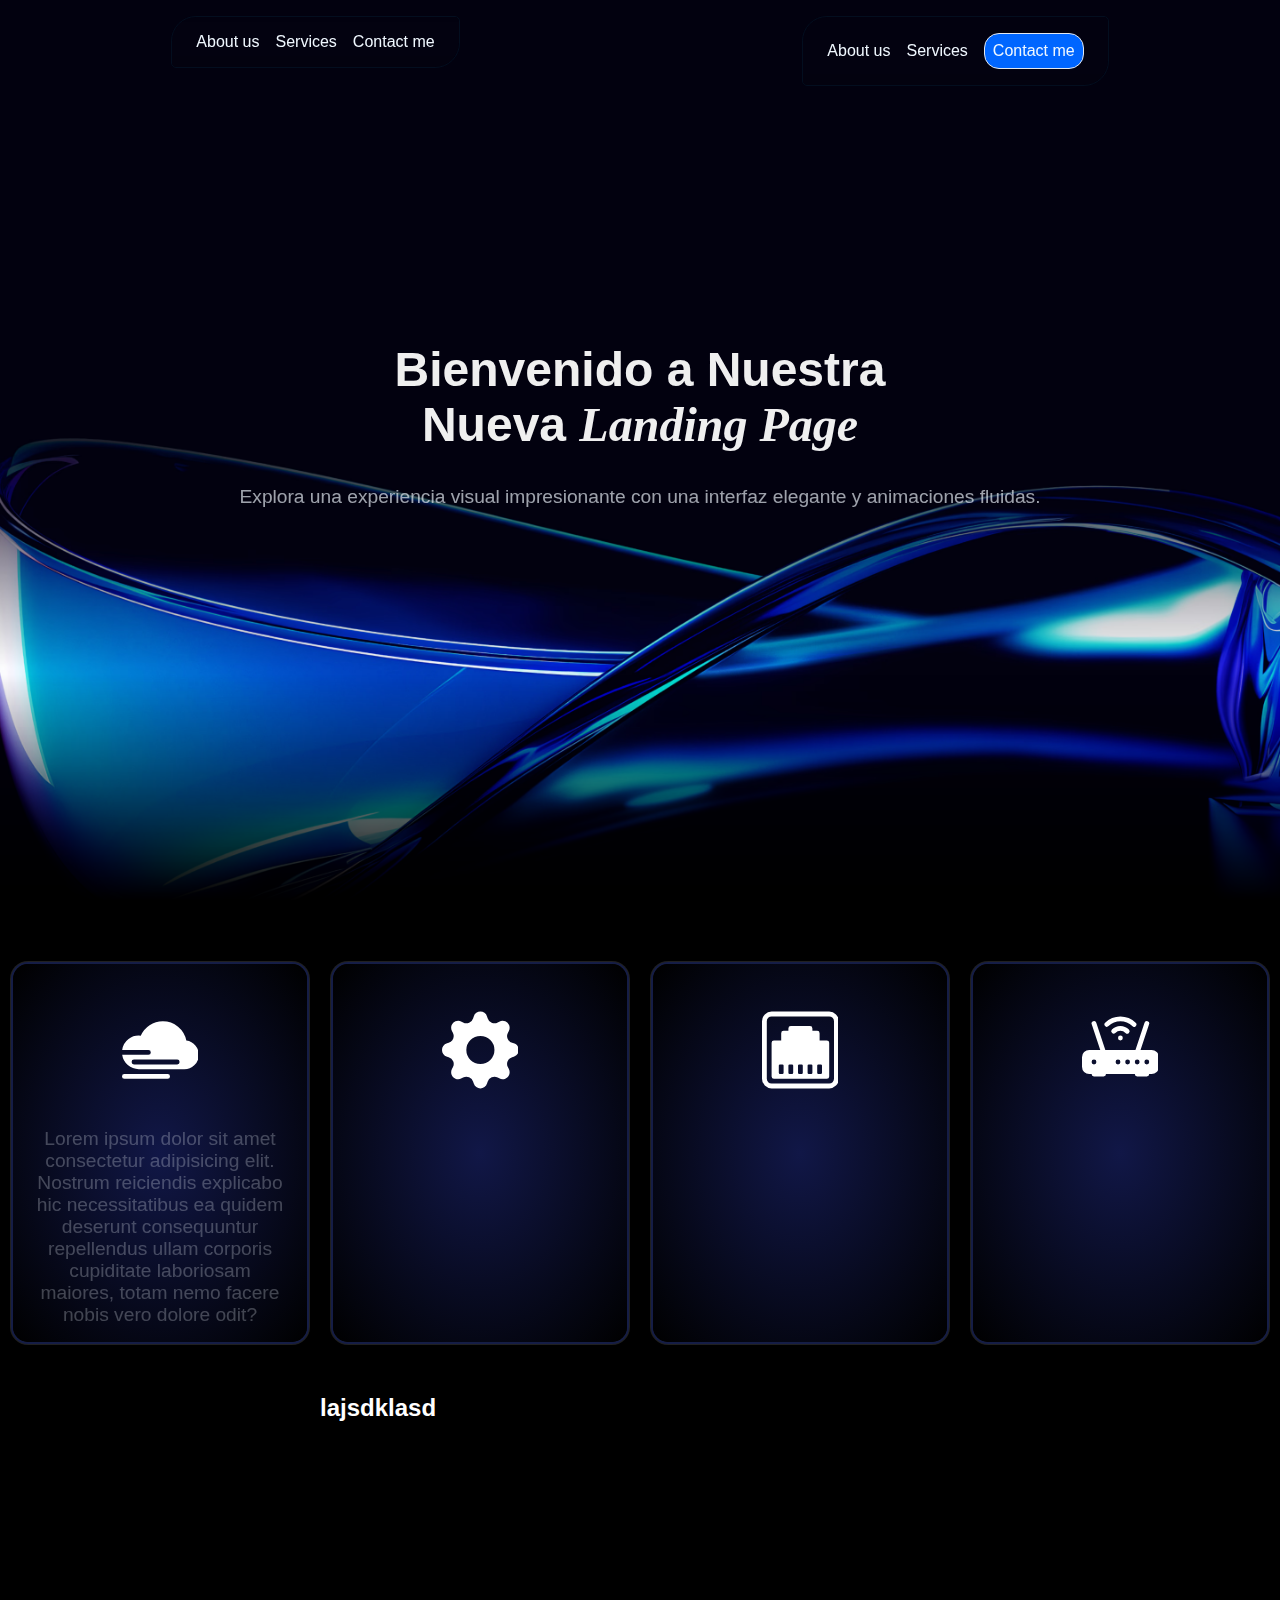
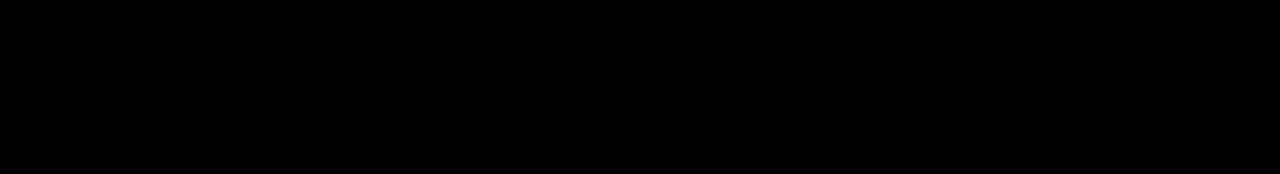
<file: index.html>
<!DOCTYPE html>
<html lang="es">
<head>
    <meta charset="UTF-8">
    <meta name="viewport" content="width=device-width, initial-scale=1.0">
    <title>Landing Page Animada</title>
    <script src="https://cdnjs.cloudflare.com/ajax/libs/gsap/3.12.2/gsap.min.js"></script>
     <link rel="stylesheet" href="css/styles.css">
</head>
<body>
    <nav class="nav">
        <div class=" nav-divider">
            <a href="menu.html">About us</a>
            <a href="#services">Services</a>
            <a href="menu.html">Contact me</a>
        </div>
        <div class=" nav-divider">
            <a href="menu.html">About us</a>
            <a href="#services">Services</a>
            <a href="menu.html" class=" btn-contactme">Contact me</a>
        </div>
    </nav>
    <section class="header">
    <h1 id="title">Bienvenido a Nuestra <br> Nueva  <span class="text-cursive">Landing Page</span> </h1>
        <p id="description">Explora una experiencia visual impresionante con una interfaz elegante y animaciones fluidas.</p>
        <div class="button-container" id="buttonContainer">
            <a href="menu.html"> <button class="btn" id="button">¡Empieza Ahora!</button></a>
            <a href="menu.html"> <button class="btn-secondary " id="button">Contactar</button></a>
        </div>   
    </section>
    
    <section id="services" class="container">
        <div class="card-container">
            <div class="card">
                <svg xmlns="http://www.w3.org/2000/svg" fill="currentColor" class="bi bi-cloud-haze2-fill service-icon" viewBox="0 0 16 16">
                    <path d="M8.5 2a5 5 0 0 1 4.905 4.027A3 3 0 0 1 13 12H3.5A3.5 3.5 0 0 1 .035 9H5.5a.5.5 0 0 0 0-1H.035a3.5 3.5 0 0 1 3.871-2.977A5 5 0 0 1 8.5 2m-6 8a.5.5 0 0 0 0 1h9a.5.5 0 0 0 0-1zM0 13.5a.5.5 0 0 1 .5-.5h9a.5.5 0 0 1 0 1h-9a.5.5 0 0 1-.5-.5"/>
                </svg>
                <p>Lorem ipsum dolor sit amet consectetur adipisicing elit. Nostrum reiciendis explicabo hic necessitatibus ea quidem deserunt consequuntur repellendus ullam corporis cupiditate laboriosam maiores, totam nemo facere nobis vero dolore odit? </p>
            </div>
            <div class="card">
                <svg xmlns="http://www.w3.org/2000/svg" fill="currentColor" class="bi bi-gear-fill service-icon" viewBox="0 0 16 16">
                    <path d="M9.405 1.05c-.413-1.4-2.397-1.4-2.81 0l-.1.34a1.464 1.464 0 0 1-2.105.872l-.31-.17c-1.283-.698-2.686.705-1.987 1.987l.169.311c.446.82.023 1.841-.872 2.105l-.34.1c-1.4.413-1.4 2.397 0 2.81l.34.1a1.464 1.464 0 0 1 .872 2.105l-.17.31c-.698 1.283.705 2.686 1.987 1.987l.311-.169a1.464 1.464 0 0 1 2.105.872l.1.34c.413 1.4 2.397 1.4 2.81 0l.1-.34a1.464 1.464 0 0 1 2.105-.872l.31.17c1.283.698 2.686-.705 1.987-1.987l-.169-.311a1.464 1.464 0 0 1 .872-2.105l.34-.1c1.4-.413 1.4-2.397 0-2.81l-.34-.1a1.464 1.464 0 0 1-.872-2.105l.17-.31c.698-1.283-.705-2.686-1.987-1.987l-.311.169a1.464 1.464 0 0 1-2.105-.872zM8 10.93a2.929 2.929 0 1 1 0-5.86 2.929 2.929 0 0 1 0 5.858z"/>
                </svg>
                <p>Lorem ipsum dolor sit amet consectetur adipisicing elit. Nostrum reiciendis explicabo hic necessitatibus ea quidem deserunt consequuntur repellendus ullam corporis cupiditate laboriosam maiores, totam nemo facere nobis vero dolore odit? </p>
            </div>
            <div class="card">
                <svg xmlns="http://www.w3.org/2000/svg" fill="currentColor" class="bi bi-ethernet service-icon" viewBox="0 0 16 16">
                    <path d="M14 13.5v-7a.5.5 0 0 0-.5-.5H12V4.5a.5.5 0 0 0-.5-.5h-1v-.5A.5.5 0 0 0 10 3H6a.5.5 0 0 0-.5.5V4h-1a.5.5 0 0 0-.5.5V6H2.5a.5.5 0 0 0-.5.5v7a.5.5 0 0 0 .5.5h11a.5.5 0 0 0 .5-.5M3.75 11h.5a.25.25 0 0 1 .25.25v1.5a.25.25 0 0 1-.25.25h-.5a.25.25 0 0 1-.25-.25v-1.5a.25.25 0 0 1 .25-.25m2 0h.5a.25.25 0 0 1 .25.25v1.5a.25.25 0 0 1-.25.25h-.5a.25.25 0 0 1-.25-.25v-1.5a.25.25 0 0 1 .25-.25m1.75.25a.25.25 0 0 1 .25-.25h.5a.25.25 0 0 1 .25.25v1.5a.25.25 0 0 1-.25.25h-.5a.25.25 0 0 1-.25-.25zM9.75 11h.5a.25.25 0 0 1 .25.25v1.5a.25.25 0 0 1-.25.25h-.5a.25.25 0 0 1-.25-.25v-1.5a.25.25 0 0 1 .25-.25m1.75.25a.25.25 0 0 1 .25-.25h.5a.25.25 0 0 1 .25.25v1.5a.25.25 0 0 1-.25.25h-.5a.25.25 0 0 1-.25-.25z"/>
                    <path d="M2 0a2 2 0 0 0-2 2v12a2 2 0 0 0 2 2h12a2 2 0 0 0 2-2V2a2 2 0 0 0-2-2zM1 2a1 1 0 0 1 1-1h12a1 1 0 0 1 1 1v12a1 1 0 0 1-1 1H2a1 1 0 0 1-1-1z"/>
                </svg>
                <p>Lorem ipsum dolor sit amet consectetur adipisicing elit. Nostrum reiciendis explicabo hic necessitatibus ea quidem deserunt consequuntur repellendus ullam corporis cupiditate laboriosam maiores, totam nemo facere nobis vero dolore odit? </p>
            </div>
            <div class="card">
                <svg xmlns="http://www.w3.org/2000/svg" fill="currentColor" class="bi bi-router-fill service-icon" viewBox="0 0 16 16">
                    <path d="M5.525 3.025a3.5 3.5 0 0 1 4.95 0 .5.5 0 1 0 .707-.707 4.5 4.5 0 0 0-6.364 0 .5.5 0 0 0 .707.707"/>
                    <path d="M6.94 4.44a1.5 1.5 0 0 1 2.12 0 .5.5 0 0 0 .708-.708 2.5 2.5 0 0 0-3.536 0 .5.5 0 0 0 .707.707Z"/>
                    <path d="M2.974 2.342a.5.5 0 1 0-.948.316L3.806 8H1.5A1.5 1.5 0 0 0 0 9.5v2A1.5 1.5 0 0 0 1.5 13H2a.5.5 0 0 0 .5.5h2A.5.5 0 0 0 5 13h6a.5.5 0 0 0 .5.5h2a.5.5 0 0 0 .5-.5h.5a1.5 1.5 0 0 0 1.5-1.5v-2A1.5 1.5 0 0 0 14.5 8h-2.306l1.78-5.342a.5.5 0 1 0-.948-.316L11.14 8H4.86zM2.5 11a.5.5 0 1 1 0-1 .5.5 0 0 1 0 1m4.5-.5a.5.5 0 1 1 1 0 .5.5 0 0 1-1 0m2.5.5a.5.5 0 1 1 0-1 .5.5 0 0 1 0 1m1.5-.5a.5.5 0 1 1 1 0 .5.5 0 0 1-1 0m2 0a.5.5 0 1 1 1 0 .5.5 0 0 1-1 0"/>
                    <path d="M8.5 5.5a.5.5 0 1 1-1 0 .5.5 0 0 1 1 0"/>
                </svg>
                <p>Lorem ipsum dolor sit amet consectetur adipisicing elit. Nostrum reiciendis explicabo hic necessitatibus ea quidem deserunt consequuntur repellendus ullam corporis cupiditate laboriosam maiores, totam nemo facere nobis vero dolore odit? </p>
            </div>
        </div>
    </section>

    <section class=" general-info">
        <div class="information">
            <h2>lajsdklasd</h2>
            <p>Lorem ipsum dolor sit amet consectetur adipisicing elit. Quae earum accusantium rerum doloremque magnam esse fugiat quibusdam temporibus. Id, nostrum. Earum illo ad quis porro sapiente ea aut sequi iste.</p>
            <a href="[data-uri]" class="information-img"></a>
        </div>
    </section>

    
   
    <script src="js/animations.js"></script>

</body>
</html>
</file>
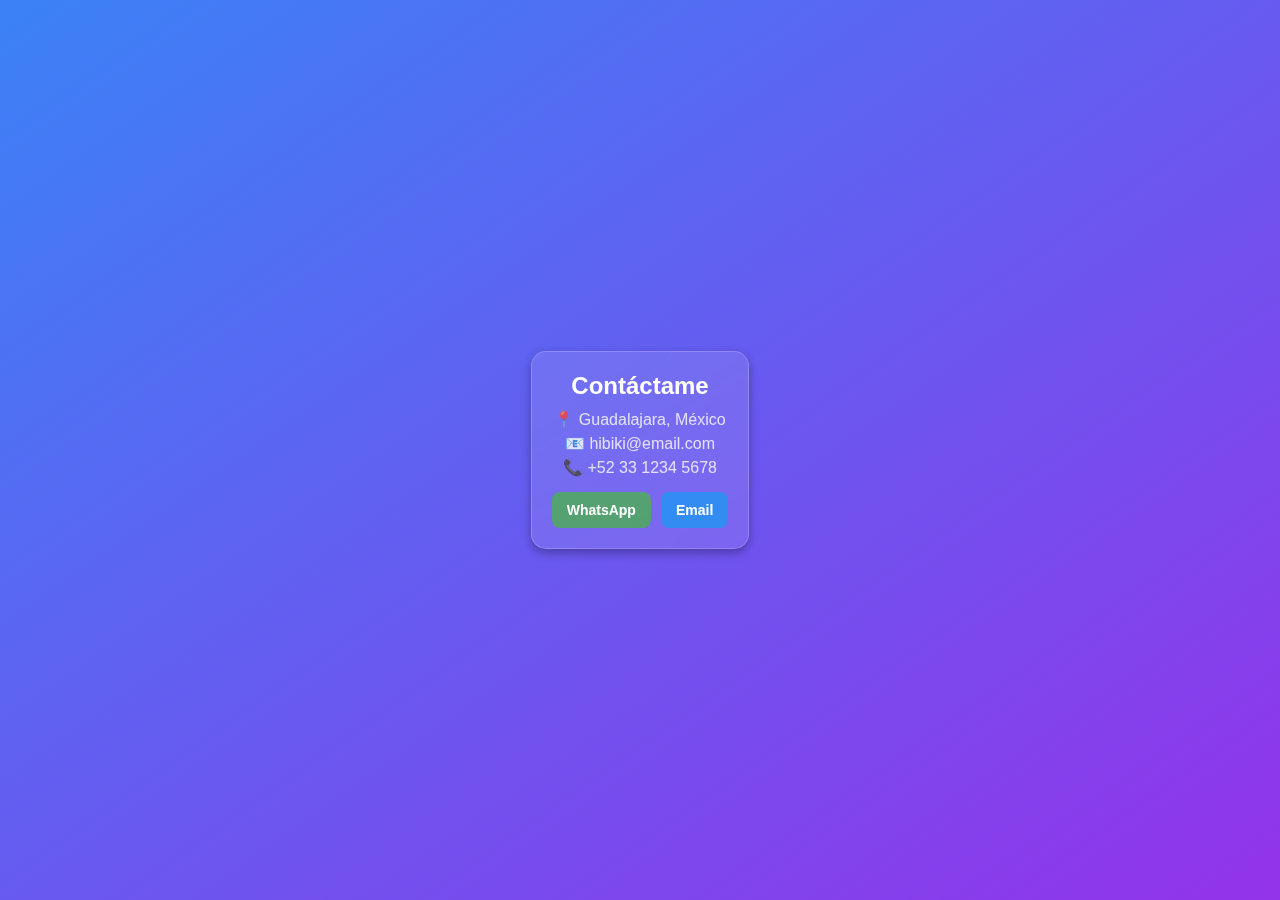
<file: contact.html>
<!DOCTYPE html>
<html lang="es">
<head>
    <meta charset="UTF-8">
    <meta name="viewport" content="width=device-width, initial-scale=1.0">
    <title>Contacto</title>
    <link rel="stylesheet" href="/css/contact.css">
  
</head>
<div class="container">
    <div class="contact-card">
        <h2>Contáctame</h2>
        <p>📍 Guadalajara, México</p>
        <p>📧 hibiki@email.com</p>
        <p>📞 +52 33 1234 5678</p>
        <div class="buttons">
            <a href="https://wa.me/523312345678" target="_blank" class="whatsapp">WhatsApp</a>
            <a href="mailto:hibiki@email.com" class="email">Email</a>
        </div>
    </div>
</div>
</body>
</html>
</file>
<file: css/styles.css>
:root{
    scroll-behavior: smooth;
}

a{
    color: aliceblue;
    font-style: none;
    text-decoration: none;
}

body {
    margin: 0;
    padding: 0;
    display: flex;
    flex-direction: column;
    align-items: center;
    justify-content: center;
    min-height: 100vh;
    background: #000000;
    color: white;
    font-family: Arial, sans-serif;
    text-align: center;
    padding-bottom: 25dvh;
}

h1 {
    font-size: 3rem;
    opacity: 0;
}

p {
    font-size: 1.2rem;
    margin-top: 10px;
    opacity: 0;
    color:#e2e8f0;
}

.header{
    width: 100dvw;
    height: 100dvh;
    background: url('../src/images/bg-01.avif') no-repeat center;
    background-size: cover;
    display: grid;
    justify-content: center;
    place-content: center;
}

.header::after {
    content: "";
    position: absolute;
    inset: 0;
    height: 100dvh;
    background: linear-gradient(to top, 
        rgba(0, 0, 0, 100%) 0%,  /* Negro puro en la parte inferior */
        rgba(255, 255, 255, 0) 25%   /* Totalmente transparente en el 60% */
    );
    pointer-events: none; /* Evita que interfiera con los elementos debajo */
}

.nav{
    width: 100dvw;
    height: fit-content;
    display: flex;
    position: fixed;
    flex-wrap: wrap;
    flex-direction: row;
    top: 0;
    z-index: 100;
    margin: 1rem;
    justify-content: space-around;
}

.nav-divider{
    height: fit-content;
    padding: 1rem 1.5rem;
    border: #030e1f solid 1px;
    display: flex;
    gap: 1rem;
    align-items: center;
    border-radius: 25px 5px;
    backdrop-filter: blur(20px);
}

/* Buttons */

.btn-contactme{
    height: fit-content;
    background: #0066ff;
    border-radius: 15px;
    border: #e2e8f0 1px solid;
    padding: 8px 8px;
    transition: all ease 0.3s;
}

.btn-contactme:hover{
    background: #222;
    border: #3b82f6 1px solid;
    transition: all ease 0.3s;
}


.button-container {
    margin-top: 20px;
    opacity: 0;
}

.btn {
    padding: 12px 24px;
    font-size: 1rem;
    color: #000018;
    background: #ffffff;
    border: none;
    border-radius: 8px;
    cursor: pointer;
    transition: background 0.3s;
    z-index: 9;
}

.btn:hover {
    color: #ffffff;
    background: #222;
    border: #222 1px solid;
}

.btn-secondary {
    padding: 12px 24px;
    color: #e2e8f0;
    border: #e2e8f0#e2e8f0 1px solid;
    font-size: 1rem;
    border-color: #e2e8f0;
    border-radius: 8px;
    cursor: pointer;
    background: #02010f;
    transition: background ease 0.3s;
    z-index: 9;
}

.btn-secondary:hover {
    background: #151735;
    color: #ffff;
    border:#02010f 1px solid;
}



/* content */

.container{
    background: #000000 !important;
    width: 100dvw;
    height: fit-content;
}


/* component stile */

.text-cursive{
    font-family:'Times New Roman', Times, serif;
    font-style: italic;   
}

#description{
    margin: 0 1rem 0 1rem;
}
/* Services */

.card-container{
    margin-top: 4rem;
    width: 100dvw;
    display: flex;
    flex-wrap: wrap;
    justify-content: space-around;
    transition: all ease 0.5s;
}

.card{
    width: 20%;
    padding: 19px;
    border-radius: 15px;
    outline: 1px solid transparent;
    outline-offset: -1px;
    box-shadow: 0 0 0 2px rgb(21, 29, 70), 0 0 0 3px rgb(32, 32, 32);
    background: #19142c;
    background: radial-gradient( 
    rgb(17, 23, 71) 0%,  /* Negro puro en la parte inferior */
    rgb(0, 0, 0) 100% );
}

.service-icon{
    width: 30%;
    height: 30%;
    margin: 1rem;
}

.general-info{
    width: 100dvw;
    display: grid;
    margin-top: 2rem;
    place-content: center;
    justify-content: center;
    justify-items: center;
}

.information{
    width: 50%;
    text-align: left;
}

.information-img{
    width: 100%;
    height: fit-content;
    border-radius: 12px;
}

@media (max-width: 768px) {
    .card{
        width: 80%;
        margin-bottom: 2rem;
    }

    .information{
        width: 90%;
    }
}
</file>
<file: css/contact.css>
* {
    margin: 0;
    padding: 0;
    box-sizing: border-box;
    font-family: Arial, sans-serif;
}

body {
    margin: 0;
    padding: 0;
    display: flex;
    flex-direction: column;
    align-items: center;
    justify-content: center;
    min-height: 100vh;
    background: linear-gradient(to bottom right, #3b82f6, #9333ea);
    color: white;
    font-family: Arial, sans-serif;
    text-align: center;
}

.container {
    display: flex;
    justify-content: center;
    align-items: center;
    width: 100%;
}

.contact-card {
    backdrop-filter: blur(10px);
    background: rgba(255, 255, 255, 0.1);
    padding: 20px;
    border-radius: 15px;
    text-align: center;
    color: white;
    border: 1px solid rgba(255, 255, 255, 0.2);
    box-shadow: 0 4px 10px rgba(0, 0, 0, 0.3);
    max-width: 300px;
}

.contact-card h2{
    font-size: 24px;
    margin-bottom: 10px;
}




.contact-card p {
    font-size: 16px;
    margin-bottom: 5px;
    color: rgba(255, 255, 255, 0.8);
}

.buttons {
    margin-top: 15px;
    display: flex;
    justify-content: center;
    gap: 10px;
}

.buttons a {
    text-decoration: none;
    padding: 10px 15px;
    border-radius: 8px;
    font-size: 14px;
    font-weight: bold;
    color: white;
    transition: 0.3s ease;
}

.whatsapp {
    background: rgba(76, 175, 80, 0.8);
}

.email {
    background: rgba(33, 150, 243, 0.8);
}

.buttons a:hover {
    opacity: 0.7;
}
</file>
